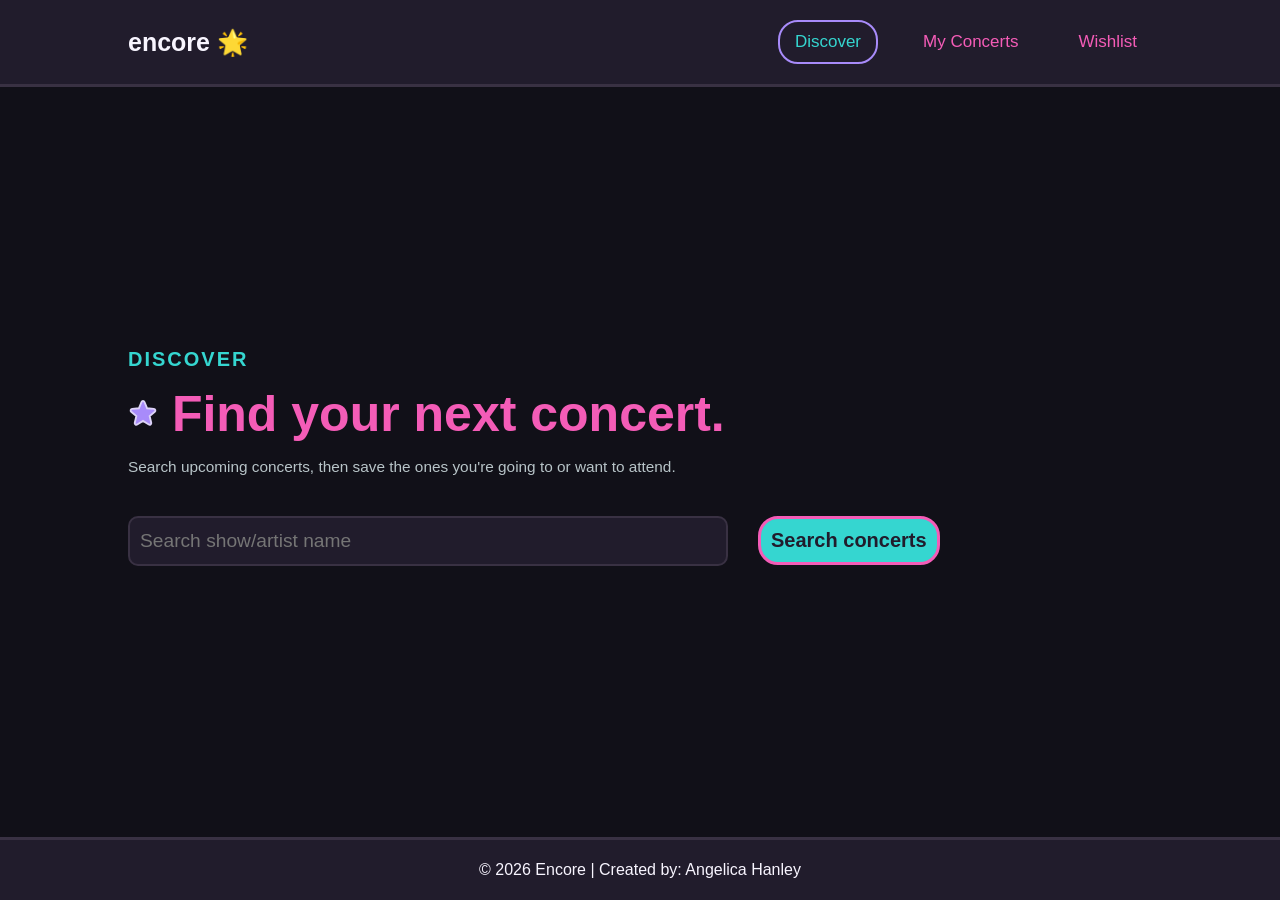
<file: index.html>
<!DOCTYPE html>
<html lang="en">
    <head>
        <meta charset="UTF-8">
        <meta name="viewport" content="width=device-width, initial-scale=1.0">
        <title>Encore</title>
        <link rel="stylesheet" href="style.css">
        <link rel="icon" type="image/svg+xml" href="images/favicon.svg">
    </head>
    <body>
        <header>
            <a href="index.html" class="appTitle"> encore 🌟</a>
            <nav class= "header__nav">
                <a href="index.html" class="header__link header__link--active">Discover</a>
                <a href="myConcerts.html" class="header__link">My Concerts</a>
                <a href="wishlist.html" class="header__link">Wishlist</a>
            </nav>
        </header>

        <main>
            <h1 class ="miniHeader">discover</h1>
            <h2> <svg xmlns="http://www.w3.org/2000/svg" viewBox="0 0 24 24" fill="currentColor" class="starIcon">
            <path fill-rule="evenodd" d="M10.788 3.21c.448-1.077 1.976-1.077 2.424 0l2.082 5.006 5.404.434c1.164.093 1.636 1.545.749 2.305l-4.117 3.527 1.257 5.273c.271 1.136-.964 2.033-1.96 1.425L12 18.354 7.373 21.18c-.996.608-2.231-.29-1.96-1.425l1.257-5.273-4.117-3.527c-.887-.76-.415-2.212.749-2.305l5.404-.434 2.082-5.005Z" clip-rule="evenodd" />
            </svg> Find your next concert. </h2>
        
            <h3>Search upcoming concerts, then save the ones you're going to or want to attend.</h3>

            <form class="concertForm">
                <input class="formBox" type="search" id="artist" name="artist" placeholder="Search show/artist name" aria-label="Search show or artist name" required>
                <button type="submit" class="searchButton">Search concerts</button>
            </form>

            <section class="concertResults">
                <div class="concertGrid" id="discoverGrid">
                    
                </div>
            </section>
        
        </main>
        

        
        <script src="index.js"></script>
    </body>
    <footer>
        <p>&copy; 2026 Encore | Created by: Angelica Hanley</p>
    </footer>

</html>
</file>
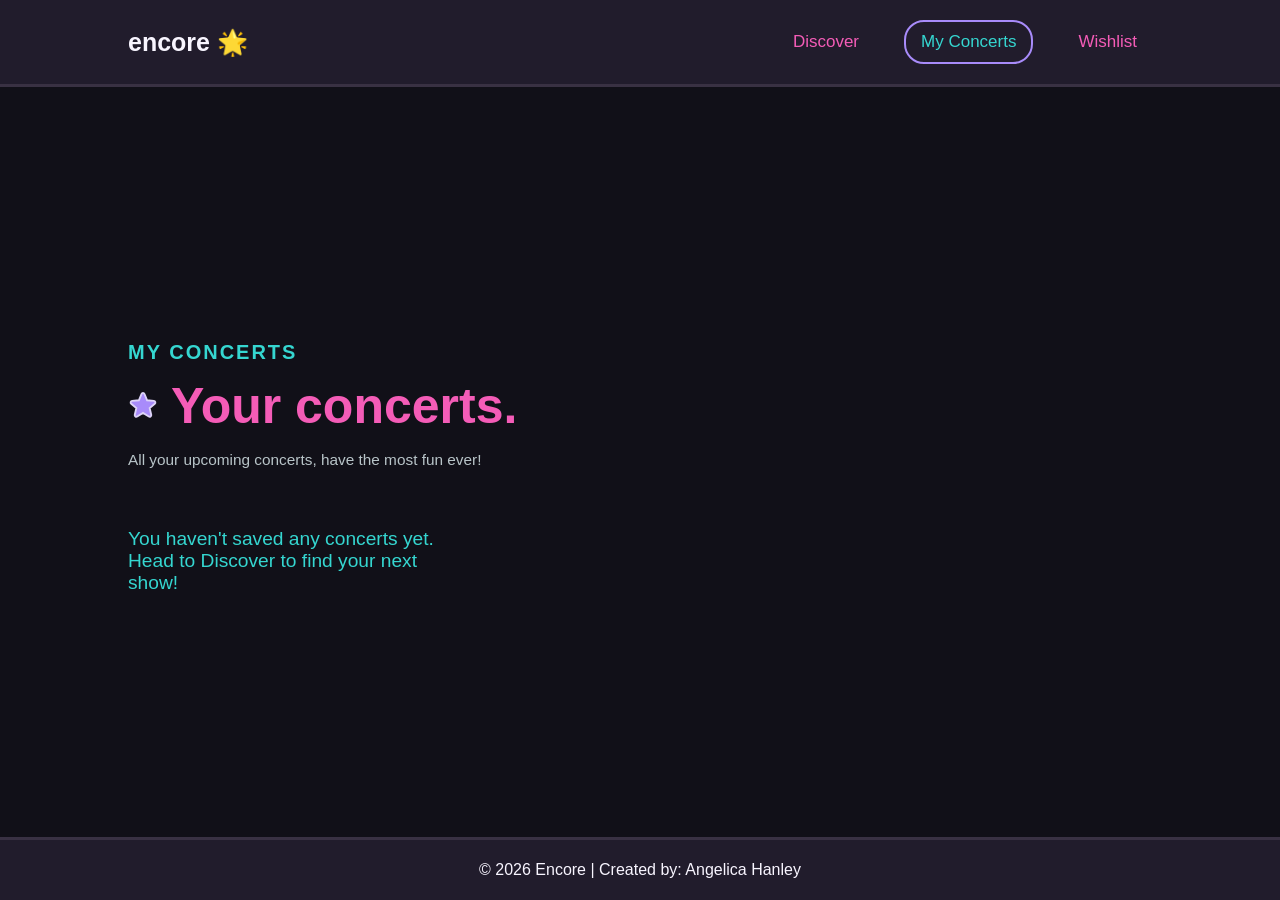
<file: myConcerts.html>
<!DOCTYPE html>
<html lang="en">
    <head>
        <meta charset="UTF-8">
        <meta name="viewport" content="width=device-width, initial-scale=1.0">
        <title>Encore</title>
        <link rel="stylesheet" href="style.css">
    </head>
    <body>
        <header>
            <a href="index.html" class="appTitle"> encore 🌟</a>
            <nav class= "header__nav">
                <a href="index.html" class="header__link">Discover</a>
                <a href="myConcerts.html" class="header__link header__link--active">My Concerts</a>
                <a href="wishlist.html" class="header__link">Wishlist</a>
            </nav>
        </header>

        <main>
            <h1>my concerts</h1>
            <h2> <svg xmlns="http://www.w3.org/2000/svg" viewBox="0 0 24 24" fill="currentColor" class="starIcon">
            <path fill-rule="evenodd" d="M10.788 3.21c.448-1.077 1.976-1.077 2.424 0l2.082 5.006 5.404.434c1.164.093 1.636 1.545.749 2.305l-4.117 3.527 1.257 5.273c.271 1.136-.964 2.033-1.96 1.425L12 18.354 7.373 21.18c-.996.608-2.231-.29-1.96-1.425l1.257-5.273-4.117-3.527c-.887-.76-.415-2.212.749-2.305l5.404-.434 2.082-5.005Z" clip-rule="evenodd" />
            </svg> Your concerts. </h2>
        
            <h3>All your upcoming concerts, have the most fun ever!</h3>
            <section class="concertResults">
                <div class="concertGrid" id="myConcertsGrid"></div>
            </section>
        
        </main>
        

        
        <script src="index.js"></script>
    </body>
    <footer>
        <p>&copy; 2026 Encore | Created by: Angelica Hanley</p>
    </footer>

</html>
</file>
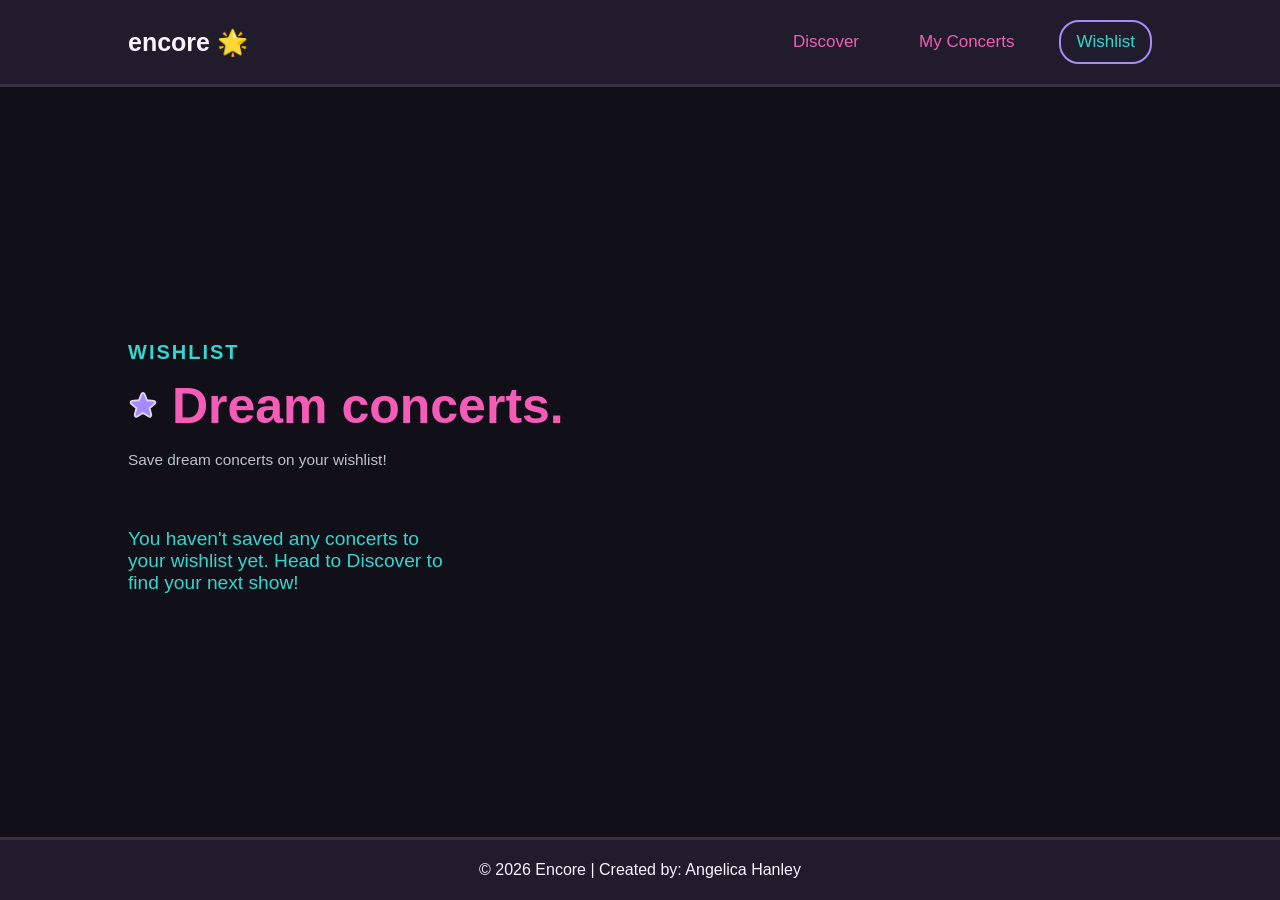
<file: wishlist.html>
<!DOCTYPE html>
<html lang="en">
    <head>
        <meta charset="UTF-8">
        <meta name="viewport" content="width=device-width, initial-scale=1.0">
        <title>Encore -</title>
        <link rel="stylesheet" href="style.css">
    </head>
    <body>
        <header>
            <a href="index.html" class="appTitle"> encore 🌟</a>
            <nav class= "header__nav">
                <a href="index.html" class="header__link">Discover</a>
                <a href="myConcerts.html" class="header__link">My Concerts</a>
                <a href="wishlist.html" class="header__link header__link--active">Wishlist</a>
            </nav>
        </header>

        <main>
            <h1>wishlist</h1>
            <h2> <svg xmlns="http://www.w3.org/2000/svg" viewBox="0 0 24 24" fill="currentColor" class="starIcon">
            <path fill-rule="evenodd" d="M10.788 3.21c.448-1.077 1.976-1.077 2.424 0l2.082 5.006 5.404.434c1.164.093 1.636 1.545.749 2.305l-4.117 3.527 1.257 5.273c.271 1.136-.964 2.033-1.96 1.425L12 18.354 7.373 21.18c-.996.608-2.231-.29-1.96-1.425l1.257-5.273-4.117-3.527c-.887-.76-.415-2.212.749-2.305l5.404-.434 2.082-5.005Z" clip-rule="evenodd" />
            </svg> Dream concerts. </h2>
        
            <h3>Save dream concerts on your wishlist!</h3>
            <section class="concertResults">
                <div class="concertGrid" id="wishlistGrid"></div>
            </section>
        
        </main>
        

        
        <script src="index.js"></script>
    </body>
    <footer>
        <p>&copy; 2026 Encore | Created by: Angelica Hanley</p>
    </footer>

</html>
</file>
<file: style.css>
:root {
    --teal: #35D6D0;
    --pink: #F45CB7;
    --purple: #A88BFA;
    --lightPurple:#ddd3f7;

    --lightBlack: #211c2c;
    --grey: #393143;
    --offWhite: rgb(184, 196, 200);
    --black: #111018;
    --white: #F8F5FF;
}

body {
    font-family: Helvetica, Arial, Verdana, sans-serif;
    min-height: 100vh;
    color: var(--white);
    margin: 0px;
    padding: 0px;
    display: flex;
    flex-direction: column;
    background-color: var(--black);
}

header {
    background-color: var(--lightBlack);
    display: flex;
    justify-content: space-between;
    padding: 20px clamp(20px, 10vw, 150px);
    border-bottom: 3px solid var(--grey);
    align-items: center;
}

button {
    color: var(--lightBlack);
}

button:active {
    transform: scale(0.96);
    color: var(--lightBlack);
}

a {
    cursor: pointer;
}

.appTitle {
    font-size: 25px;
    color: var(--white);
    text-decoration: none;
    font-size: clamp(15px, 2.5vw,25px);
    font-weight: bold;
}

.header__nav {
    display: flex;
    align-items: center;
    gap: clamp(5px, 3vw,30px);
    font-size: 15px;
    font-size: clamp(12px, 2vw,17px);
}

a.header__link {
    text-decoration: none;
    color: var(--pink);
    cursor: pointer;
    padding: 10px clamp(5px,1.5vw,15px);
}

a.header__link:hover {
  background-color: var(--grey);
  transform: translateY(-2px);
  border-radius: 20px;
}

.header__link--active {
    border-radius: 20px;
    border: 2px solid var(--purple);
    color: var(--teal) !important;
}

main {
    display: flex;
    flex-direction: column;
    justify-content: center;
    align-items: flex-start;
    width: auto;
    padding: 20px clamp(50px, 10vw, 150px);
    flex: 1;
}

h2 {
    color: var(--pink);
    font-size: clamp(30px, 4vw, 50px);
    margin: 0px;
}

.miniHeader {
    color: var(--teal);
    font-size: clamp(10px, 2vw, 20px);
    letter-spacing: 2px;
    text-transform: uppercase;
    font-weight: bold;
    margin-top: 30px;
}

.starIcon {
    color: var(--purple);
    width: clamp(10px,3vw,30px);
    height: clamp(10px,3vw,30px);
    display: inline-block;
    padding-bottom: 3px;
    stroke: var(--lightPurple);
    stroke-width: 1.5px;
}

h3 {
    color: var(--offWhite);
    font-size: clamp(10px, 1.2vw, 20px);
    font-weight: 1;
    margin-bottom: 20px;
}

h4 {
    color: var(--white);
    margin-bottom: auto;
}

.concertForm {
    display: flex;
    flex-direction: row;
    justify-content: flex-start;
    align-items: center;
    width: 100%;
    padding: 20px 0px;
}

.formBox{
    width: clamp(100px,60vw,600px);
    height: 50px;
    background-color: var(--lightBlack);
    border: 2px solid var(--grey);
    border-radius: 10px;
    padding: 10px;
    font-size: clamp(14px, 1.5vw, 30px);
    margin-right: 30px;
    color: var(--white)
}

.formButton{
    height: auto;
    padding: 15px 20px;
    font-size: clamp(12px, 1.4vw, 15px);
    background-color: var(--teal);
    color: var(--grey);
    border: 2px solid var(--grey);
    border-radius: 10px;
    cursor: pointer;
    font-weight: bold;
}

h1 {
    color: var(--teal);
    font-size: clamp(10px, 2vw, 20px);
    letter-spacing: 2px;
    text-transform: uppercase;
    font-weight: bold;
    margin-top: 30px;
}

.concertGrid {
    display: grid;
    grid-template-columns: repeat(3, 1fr);
    justify-items: stretch;
    gap: 20px;
    margin-top: 20px;

}

.concertCard {
    background-color: var(--grey);
    padding-bottom: 10px;
    margin-bottom: 0px;
    border-radius: 20px;
    border: 1.5px solid var(--lightPurple);
    display: flex;
    flex-direction: column;
}

.concertCard__image{
    width: 100%;
    height: 200px;
    object-fit: cover;
    border-radius: 20px 20px 0px 0px;
}

.cardInfo{
    font-size: 12px;
    margin: 5px 0px;
    color: var(--lightPurple)
}

.concertCard__content{
    padding: 0px 10px;
    padding-bottom: 5px;
    display: flex;
    flex-direction: column;
    flex: 1;
}

.noneMessage {
    color: var(--teal);
    font-size: clamp(15px, 1.5vw, 20px);
    font-weight: 1;
}
.searchButton{
    padding: clamp(7px, 1vw, 10px);
    color: var(--lightBlack);
    font-weight: bold;
    font-size: clamp(15px, 1.7vw, 20px);
    border-radius: 20px;
    background-color: var(--teal);
    border: 3px solid var(--pink);
}
.concertCard__buttons{
    display: flex;
    flex-direction: row;
    gap: 10px;
    justify-content: center;
    margin-top: 10px;
}
.heartIcon {
    color: var(--lightBlack);
    width: clamp(15px,1.5vw,25px);
    height: clamp(15px,1.5vw,30px);
    display: inline-block;
}
.goingButton {
    width: 50%;
    padding: 7px clamp(15px, 1.2vw, 20px);
    border: 3px solid var(--pink);
    border-radius: 5px;
    font-weight: bold;
    display: flex;
    flex-direction: row;
    justify-content: center;
    align-items: center;
    gap: 3px;
    background-color: var(--teal);
    color: var(--lightBlack);
}

.removeButton {
    width: 50%;
    padding: 10px 5px;
    border: 3px solid var(--teal);
    border-radius: 5px;
    font-weight: bold;
    display: flex;
    flex-direction: row;
    justify-content: center;
    align-items: center;
    gap: 3px;
    background-color: var(--pink);
}
.wishlistButton {
    width: 50%;
    padding: 10px 5px;
    border: 3px solid var(--pink);
    border-radius: 5px;
    font-weight: bold;
    display: flex;
    flex-direction: row;
    justify-content: center;
    align-items: center;
    gap: 3px;
    background-color: var(--purple);
}


footer {
    background-color: var(--lightBlack);;
    color: var(--white);
    text-align: center;
    padding: 5px;
    border-top: 3px solid var(--grey);
}

/*tablet breakpoints*/
@media screen and (max-width: 1200px){
    main{
        justify-content: flex-start;
    }
    .concertGrid {
        grid-template-columns: repeat(2, 1fr);
        max-width: 750px;
    }
    .concertCard__buttons{
        display: flex;
        flex-direction: column;
        justify-content: center;
        align-items: center;
    }
    .goingButton {
        width: 100%;
        padding: 8px 0px;
    }
    .wishlistButton {
        width: 100%;
        padding: 8px 0px;
    }
    .removeButton {
        padding: 8px 0px;
        width: 100%;
    }
    .searchButton {
        padding: 7px;
    }
}


/*mobile breakpoints*/
@media screen and (max-width: 600px){
    main {
        padding: 20px;
        align-items: stretch;
        justify-content: flex-start;
    }
    .concertGrid {
        grid-template-columns: 1fr;
        margin: 20px auto;
        max-width: 350px;
    }
    .concertForm {
        display: flex;
        flex-direction: column;
        justify-content: center;
        align-items: flex-start;
        width: 100%;
        padding: 20px 0px;
    }
    .formBox{
        width: 100%;
        font-size: clamp(18px, 1.8vw, 25px);
        margin: 0;
    }
    .searchButton{
        margin-top: 10px;
        font-size: clamp(15px, 1.6vw, 25px);
        width: 100%;
        border-radius: 5px;
    }
    .concertCard__buttons{
        display: flex;
        flex-direction: column;
        gap: 10px;
        justify-content: center;
    }
}
</file>
